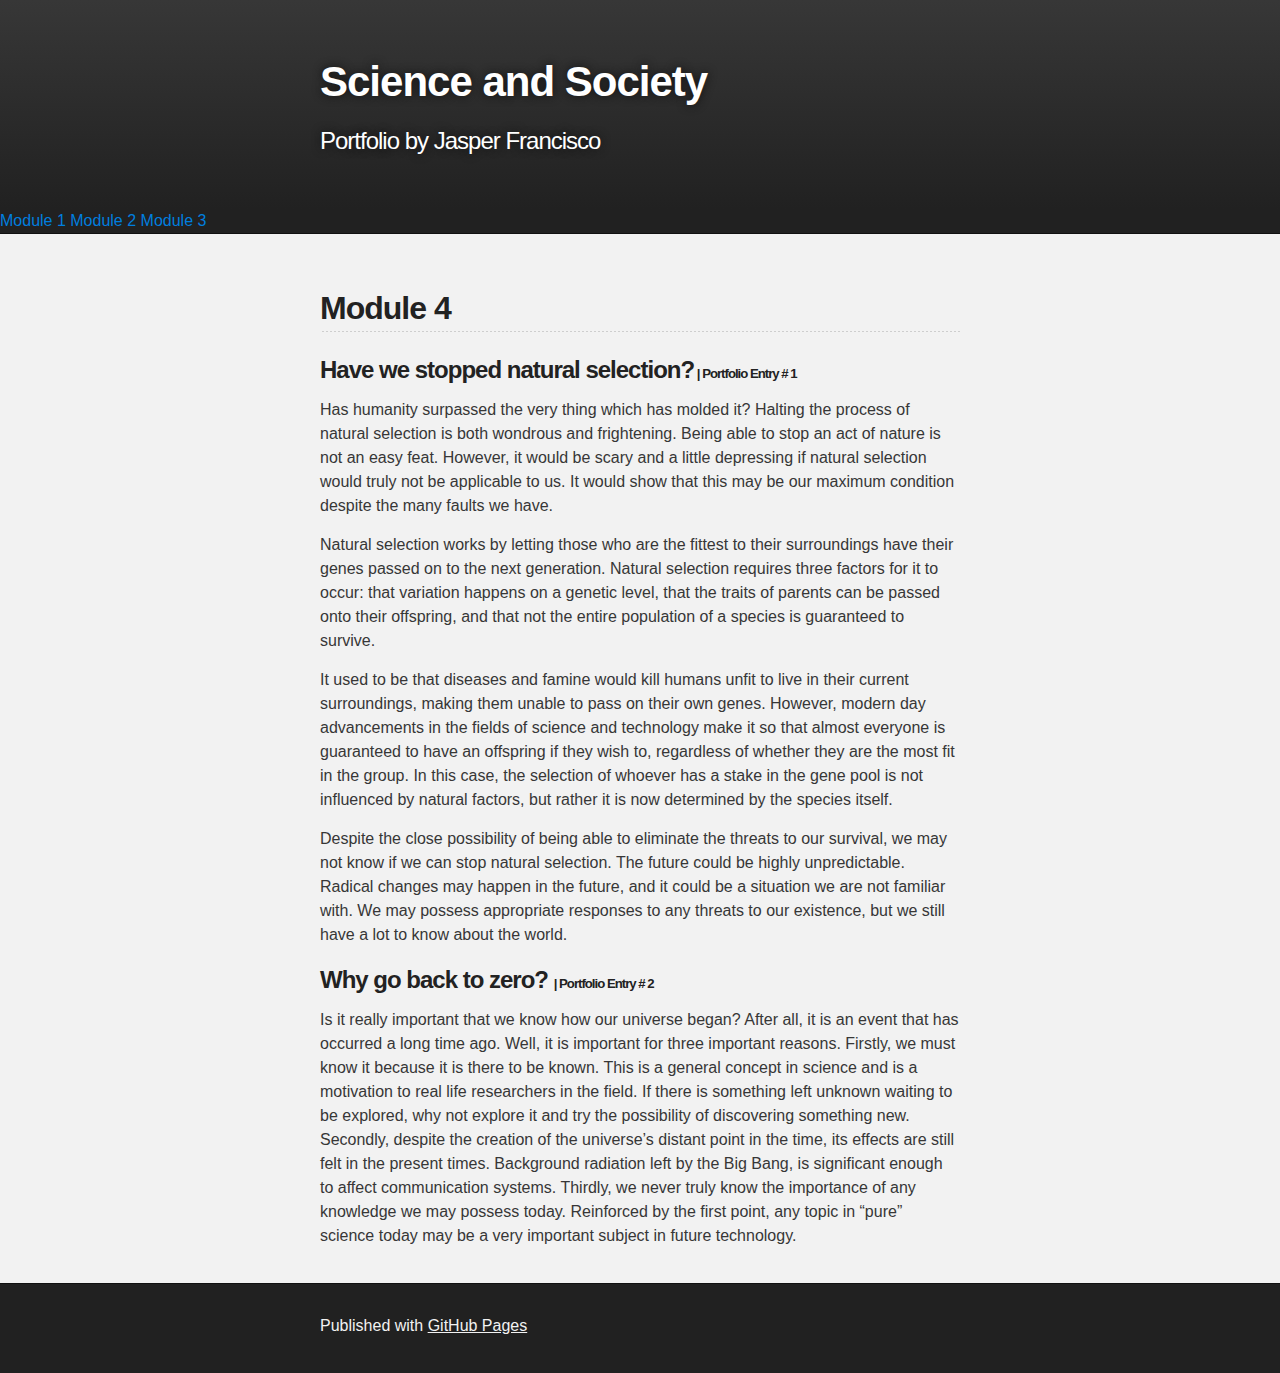
<file: module4.html>
﻿<!DOCTYPE html>
<html>

  <head>
    <meta charset='utf-8'>
    <meta http-equiv="X-UA-Compatible" content="chrome=1">
    <meta name="description" content="Legitstudent.GitHub.io : SCI 10 Portfolio Website">

    <link rel="stylesheet" type="text/css" media="screen" href="stylesheets/stylesheet.css">
    <link href="https://maxcdn.bootstrapcdn.com/bootstrap/3.3.5/css/bootstrap.min.css" rel="stylesheet" integrity="sha256-MfvZlkHCEqatNoGiOXveE8FIwMzZg4W85qfrfIFBfYc= sha512-dTfge/zgoMYpP7QbHy4gWMEGsbsdZeCXz7irItjcC3sPUFtf0kuFbDz/ixG7ArTxmDjLXDmezHubeNikyKGVyQ==" crossorigin="anonymous">

    <title>Science and Society Portfolio</title>
  </head>

  <body>

    <!-- HEADER -->
    <div id="header_wrap" class="outer">
        <header class="inner">
          <!--a id="forkme_banner" href="https://github.com/LegitStudent">View on GitHub</a-->

          <h1 id="project_title">Science and Society</h1>
          <h2 id="project_tagline">Portfolio by Jasper Francisco</h2>

        </header>
    </div>
    
      
    <!-- Navigation lol -->
    <nav>
          <div class="row">
            <a class="col-xs-3" href="module1">Module 1</a>
            <a class="col-xs-3" href="module2">Module 2</a>
	    <a class="col-xs-3" href="module3">Module 3</a>
        </div>
    </nav>

    <!-- MAIN CONTENT -->
    <div id="main_content_wrap" class="outer">
      <section id="main_content" class="inner">
      <header class="center">
        <h2>Module 4</h2>
      </header>
        <h3>
<a id="welcome-to-github-pages" class="anchor" href="#welcome-to-github-pages" aria-hidden="true"><span class="octicon octicon-link"></span></a>Have we stopped natural selection?<small> | Portfolio Entry # 1</small></h3>

<p>Has humanity surpassed the very thing which has molded it? Halting the process of

natural selection is both wondrous and frightening. Being able to stop an act of nature is not

an easy feat. However, it would be scary and a little depressing if natural selection would

truly not be applicable to us. It would show that this may be our maximum condition despite

the many faults we have.</p>

<p>Natural selection works by letting those who are the fittest to their surroundings have

their genes passed on to the next generation. Natural selection requires three factors for it to

occur: that variation happens on a genetic level, that the traits of parents can be passed onto

their offspring, and that not the entire population of a species is guaranteed to survive.</p>

<p>It used to be that diseases and famine would kill humans unfit to live in their current

surroundings, making them unable to pass on their own genes. However, modern day

advancements in the fields of science and technology make it so that almost everyone is

guaranteed to have an offspring if they wish to, regardless of whether they are the most fit in

the group. In this case, the selection of whoever has a stake in the gene pool is not influenced

by natural factors, but rather it is now determined by the species itself.</p>

<p>Despite the close possibility of being able to eliminate the threats to our survival, we

may not know if we can stop natural selection. The future could be highly unpredictable.

Radical changes may happen in the future, and it could be a situation we are not familiar

with. We may possess appropriate responses to any threats to our existence, but we still have

a lot to know about the world.</p>

<h3>
<a id="designer-templates" class="anchor" href="#designer-templates" aria-hidden="true"><span class="octicon octicon-link"></span></a>Why go back to zero? <small> | Portfolio Entry # 2</small></h3>

<p>Is it really important that we know how our universe began? After all, it is an event that has occurred a long time ago. Well, it is important for three important reasons. Firstly, we must know it because it is there to be known. This is a general concept in science and is a motivation to real life researchers in the field. If there is something left unknown waiting to be explored, why not explore it and try the possibility of discovering something new. Secondly, despite the creation of the universe’s distant point in the time, its effects are still felt in the present times. Background radiation left by the Big Bang, is significant enough to affect communication systems. Thirdly, we never truly know the importance of any knowledge we may possess today. Reinforced by the first point, any topic in “pure” science today may be a very important subject in future technology. </p>
      </section>
    </div>

    <!-- FOOTER  -->
    <div id="footer_wrap" class="outer">
      <footer class="inner">
        <p>Published with <a href="https://pages.github.com">GitHub Pages</a></p>
      </footer>
    </div>

    

  </body>
</html>
</file>
<file: stylesheets/stylesheet.css>
/*******************************************************************************
Slate Theme for GitHub Pages
by Jason Costello, @jsncostello
*******************************************************************************/

@import url(github-light.css);

/*******************************************************************************
MeyerWeb Reset
*******************************************************************************/

html, body, div, span, applet, object, iframe,
h1, h2, h3, h4, h5, h6, p, blockquote, pre,
a, abbr, acronym, address, big, cite, code,
del, dfn, em, img, ins, kbd, q, s, samp,
small, strike, strong, sub, sup, tt, var,
b, u, i, center,
dl, dt, dd, ol, ul, li,
fieldset, form, label, legend,
table, caption, tbody, tfoot, thead, tr, th, td,
article, aside, canvas, details, embed,
figure, figcaption, footer, header, hgroup,
menu, nav, output, ruby, section, summary,
time, mark, audio, video {
  margin: 0;
  padding: 0;
  border: 0;
  font: inherit;
  vertical-align: baseline;
}

/* HTML5 display-role reset for older browsers */
article, aside, details, figcaption, figure,
footer, header, hgroup, menu, nav, section {
  display: block;
}

ol, ul {
  list-style: none;
}

table {
  border-collapse: collapse;
  border-spacing: 0;
}

/*******************************************************************************
Theme Styles
*******************************************************************************/

body {
  box-sizing: border-box;
  color:#373737;
  background: #212121;
  font-size: 16px;
  font-family: 'Myriad Pro', Calibri, Helvetica, Arial, sans-serif;
  line-height: 1.5;
  -webkit-font-smoothing: antialiased;
}

h1, h2, h3, h4, h5, h6 {
  margin: 10px 0;
  font-weight: 700;
  color:#222222;
  font-family: 'Lucida Grande', 'Calibri', Helvetica, Arial, sans-serif;
  letter-spacing: -1px;
}

h1 {
  font-size: 36px;
  font-weight: 700;
}

h2 {
  padding-bottom: 10px;
  font-size: 32px;
  background: url('../images/bg_hr.png') repeat-x bottom;
}

h3 {
  font-size: 24px;
}

h4 {
  font-size: 21px;
}

h5 {
  font-size: 18px;
}

h6 {
  font-size: 16px;
}

p {
  margin: 10px 0 15px 0;
}

footer p {
  color: #f2f2f2;
}

a {
  text-decoration: none;
  color: #007edf;
  text-shadow: none;

  transition: color 0.5s ease;
  transition: text-shadow 0.5s ease;
  -webkit-transition: color 0.5s ease;
  -webkit-transition: text-shadow 0.5s ease;
  -moz-transition: color 0.5s ease;
  -moz-transition: text-shadow 0.5s ease;
  -o-transition: color 0.5s ease;
  -o-transition: text-shadow 0.5s ease;
  -ms-transition: color 0.5s ease;
  -ms-transition: text-shadow 0.5s ease;
}

a:hover, a:focus {text-decoration: underline;}

footer a {
  color: #F2F2F2;
  text-decoration: underline;
}

em {
  font-style: italic;
}

strong {
  font-weight: bold;
}

img {
  position: relative;
  margin: 0 auto;
  max-width: 700px;
  padding: 5px;
  margin: 10px 0 10px 0;
  border: 1px solid #ebebeb;

  box-shadow: 0 0 5px #ebebeb;
  -webkit-box-shadow: 0 0 5px #ebebeb;
  -moz-box-shadow: 0 0 5px #ebebeb;
  -o-box-shadow: 0 0 5px #ebebeb;
  -ms-box-shadow: 0 0 5px #ebebeb;
}

p img {
  display: inline;
  margin: 0;
  padding: 0;
  vertical-align: middle;
  text-align: center;
  border: none;
}

pre, code {
  width: 100%;
  color: #222;
  background-color: #fff;

  font-family: Monaco, "Bitstream Vera Sans Mono", "Lucida Console", Terminal, monospace;
  font-size: 14px;

  border-radius: 2px;
  -moz-border-radius: 2px;
  -webkit-border-radius: 2px;
}

pre {
  width: 100%;
  padding: 10px;
  box-shadow: 0 0 10px rgba(0,0,0,.1);
  overflow: auto;
}

code {
  padding: 3px;
  margin: 0 3px;
  box-shadow: 0 0 10px rgba(0,0,0,.1);
}

pre code {
  display: block;
  box-shadow: none;
}

blockquote {
  color: #666;
  margin-bottom: 20px;
  padding: 0 0 0 20px;
  border-left: 3px solid #bbb;
}


ul, ol, dl {
  margin-bottom: 15px
}

ul {
  list-style-position: inside;
  list-style: disc;
  padding-left: 20px;
}

ol {
  list-style-position: inside;
  list-style: decimal;
  padding-left: 20px;
}

dl dt {
  font-weight: bold;
}

dl dd {
  padding-left: 20px;
  font-style: italic;
}

dl p {
  padding-left: 20px;
  font-style: italic;
}

hr {
  height: 1px;
  margin-bottom: 5px;
  border: none;
  background: url('../images/bg_hr.png') repeat-x center;
}

table {
  border: 1px solid #373737;
  margin-bottom: 20px;
  text-align: left;
 }

th {
  font-family: 'Lucida Grande', 'Helvetica Neue', Helvetica, Arial, sans-serif;
  padding: 10px;
  background: #373737;
  color: #fff;
 }

td {
  padding: 10px;
  border: 1px solid #373737;
 }

form {
  background: #f2f2f2;
  padding: 20px;
}

small {
    font-size: 55%;
    font-color: grey;
}
/*******************************************************************************
Full-Width Styles
*******************************************************************************/

.outer {
  width: 100%;
}

.inner {
  position: relative;
  max-width: 640px;
  padding: 20px 10px;
  margin: 0 auto;
}

#forkme_banner {
  display: block;
  position: absolute;
  top:0;
  right: 10px;
  z-index: 10;
  padding: 10px 50px 10px 10px;
  color: #fff;
  background: url('../images/blacktocat.png') #0090ff no-repeat 95% 50%;
  font-weight: 700;
  box-shadow: 0 0 10px rgba(0,0,0,.5);
  border-bottom-left-radius: 2px;
  border-bottom-right-radius: 2px;
}

#header_wrap {
  background: #212121;
  background: -moz-linear-gradient(top, #373737, #212121);
  background: -webkit-linear-gradient(top, #373737, #212121);
  background: -ms-linear-gradient(top, #373737, #212121);
  background: -o-linear-gradient(top, #373737, #212121);
  background: linear-gradient(top, #373737, #212121);
}

#header_wrap .inner {
  padding: 50px 10px 30px 10px;
}

#project_title {
  margin: 0;
  color: #fff;
  font-size: 42px;
  font-weight: 700;
  text-shadow: #111 0px 0px 10px;
}

#project_tagline {
  color: #fff;
  font-size: 24px;
  font-weight: 300;
  background: none;
  text-shadow: #111 0px 0px 10px;
}

#downloads {
  position: absolute;
  width: 210px;
  z-index: 10;
  bottom: -40px;
  right: 0;
  height: 70px;
  background: url('../images/icon_download.png') no-repeat 0% 90%;
}

.zip_download_link {
  display: block;
  float: right;
  width: 90px;
  height:70px;
  text-indent: -5000px;
  overflow: hidden;
  background: url(../images/sprite_download.png) no-repeat bottom left;
}

.tar_download_link {
  display: block;
  float: right;
  width: 90px;
  height:70px;
  text-indent: -5000px;
  overflow: hidden;
  background: url(../images/sprite_download.png) no-repeat bottom right;
  margin-left: 10px;
}

.zip_download_link:hover {
  background: url(../images/sprite_download.png) no-repeat top left;
}

.tar_download_link:hover {
  background: url(../images/sprite_download.png) no-repeat top right;
}

#main_content_wrap {
  background: #f2f2f2;
  border-top: 1px solid #111;
  border-bottom: 1px solid #111;
}

#main_content {
  padding-top: 40px;
}

#footer_wrap {
  background: #212121;
}



/*******************************************************************************
Small Device Styles
*******************************************************************************/

@media screen and (max-width: 480px) {
  body {
    font-size:14px;
  }

  #downloads {
    display: none;
  }

  .inner {
    min-width: 320px;
    max-width: 480px;
  }

  #project_title {
  font-size: 32px;
  }

  h1 {
    font-size: 28px;
  }

  h2 {
    font-size: 24px;
  }

  h3 {
    font-size: 21px;
  }

  h4 {
    font-size: 18px;
  }

  h5 {
    font-size: 14px;
  }

  h6 {
    font-size: 12px;
  }

  code, pre {
    min-width: 320px;
    max-width: 480px;
    font-size: 11px;
  }

}

table {
    margin: auto;
}
</file>
